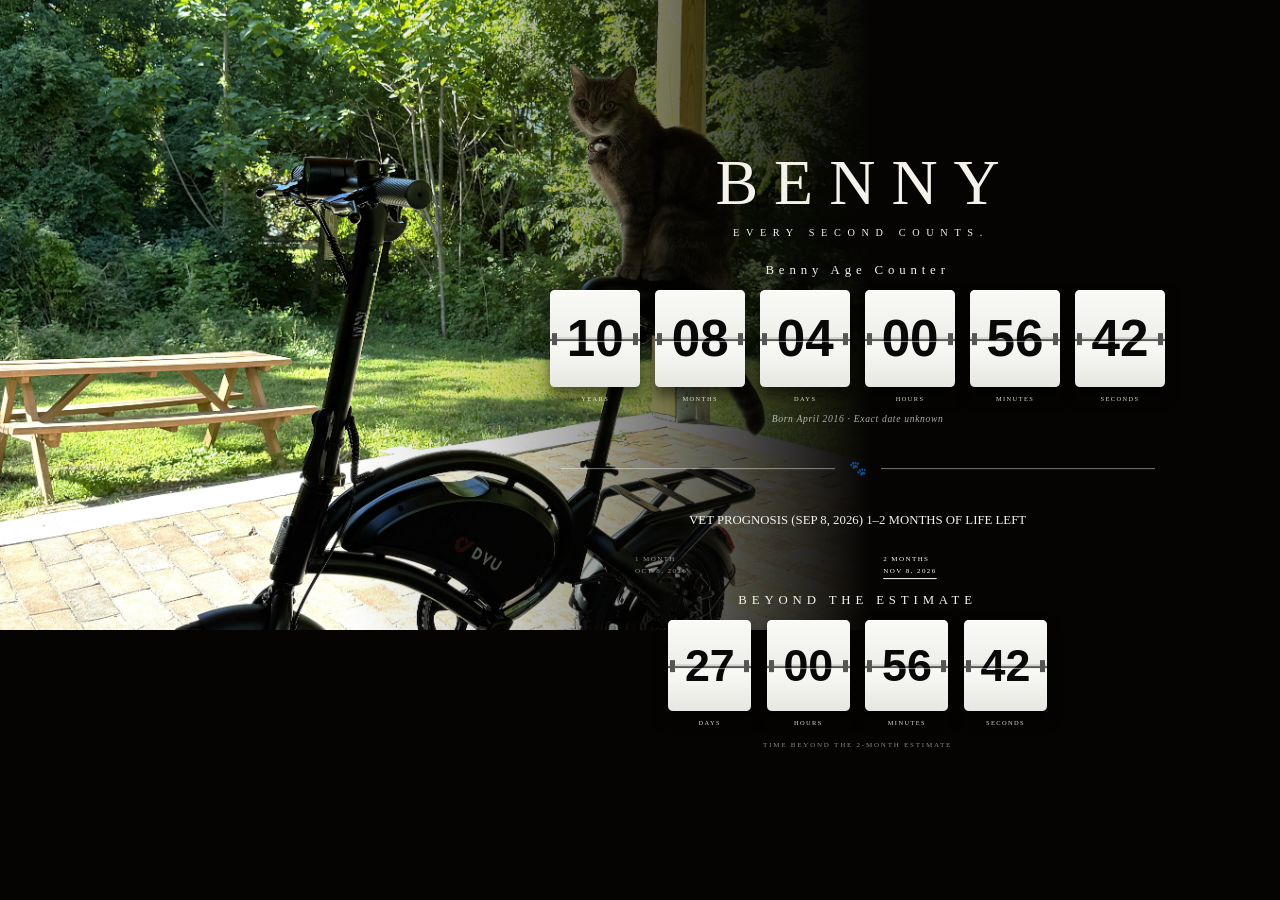
<file: counter.html>
<!doctype html>
<html lang="en">
    <head>
        <meta charset="UTF-8" />
        <meta name="viewport" content="width=device-width, initial-scale=1.0" />

        <link rel="stylesheet" href="static/css/counter.css" />

        <title>Benny — Every Second Counts</title>
    </head>

    <body>
        <main class="counter-page">
            <!-- BENNY PHOTO -->
            <div class="benny-photo"></div>

            <!-- dark transition from photo into counter -->
            <div class="photo-fade"></div>

            <!-- COUNTER CONTENT -->
            <section class="counter-content">
                <header class="counter-header">
                    <h1>BENNY</h1>
                    <p>EVERY SECOND COUNTS.</p>
                </header>

                <!-- AGE -->
                <section class="age-section">
                    <h2>Benny Age Counter</h2>

                    <div class="flip-clock age-clock">
                        <div class="time-unit">
                            <div class="flip-card" id="age-years">00</div>
                            <span>YEARS</span>
                        </div>

                        <div class="time-unit">
                            <div class="flip-card" id="age-months">00</div>
                            <span>MONTHS</span>
                        </div>

                        <div class="time-unit">
                            <div class="flip-card" id="age-days">00</div>
                            <span>DAYS</span>
                        </div>

                        <div class="time-unit">
                            <div class="flip-card" id="age-hours">00</div>
                            <span>HOURS</span>
                        </div>

                        <div class="time-unit">
                            <div class="flip-card" id="age-minutes">00</div>
                            <span>MINUTES</span>
                        </div>

                        <div class="time-unit">
                            <div class="flip-card" id="age-seconds">00</div>
                            <span>SECONDS</span>
                        </div>
                    </div>

                    <p class="birth-note">Born April 2016 · Exact date unknown</p>
                </section>

                <!-- PAW DIVIDER -->
                <div class="divider">
                    <span></span>
                    <div>🐾</div>
                    <span></span>
                </div>

                <!-- PROGNOSIS -->
                <section class="prognosis-section">
                    <p class="prognosis-copy">
                        VET PROGNOSIS (SEP 8, 2026) 1–2 MONTHS OF LIFE LEFT
                    </p>

                    <!-- <p class="months-left">1–2 MONTHS LEFT.</p> -->

                    <!-- ESTIMATED WINDOW -->
                    <!-- ESTIMATED WINDOW -->
                    <div class="estimate-window">
                        <button class="estimate-date estimate-option" data-months="1" type="button">
                            <span>1 MONTH</span>
                            <strong>OCT 8, 2026</strong>
                        </button>

                        <!-- <div class="timeline">
                            <div class="timeline-progress" id="window-progress"></div>

                            <div class="timeline-marker" id="window-marker"></div>
                        </div> -->

                        <button
                            class="estimate-date estimate-option active"
                            data-months="2"
                            type="button"
                        >
                            <span>2 MONTHS</span>
                            <strong>NOV 8, 2026</strong>
                        </button>
                    </div>
                    <h2 id="prognosis-title">ESTIMATED TIME REMAINING</h2>

                    <!-- PROGNOSIS CLOCK -->
                    <div class="flip-clock prognosis-clock">
                        <div class="time-unit">
                            <div class="flip-card" id="prog-days">00</div>
                            <span>DAYS</span>
                        </div>

                        <div class="time-unit">
                            <div class="flip-card" id="prog-hours">00</div>
                            <span>HOURS</span>
                        </div>

                        <div class="time-unit">
                            <div class="flip-card" id="prog-minutes">00</div>
                            <span>MINUTES</span>
                        </div>

                        <div class="time-unit">
                            <div class="flip-card" id="prog-seconds">00</div>
                            <span>SECONDS</span>
                        </div>
                    </div>

                    <p id="prognosis-status">ESTIMATED WINDOW: OCTOBER 8 – NOVEMBER 8, 2026</p>
                </section>
            </section>
        </main>

        <script src="static/js/bennyCounter.js"></script>
    </body>
</html>
</file>
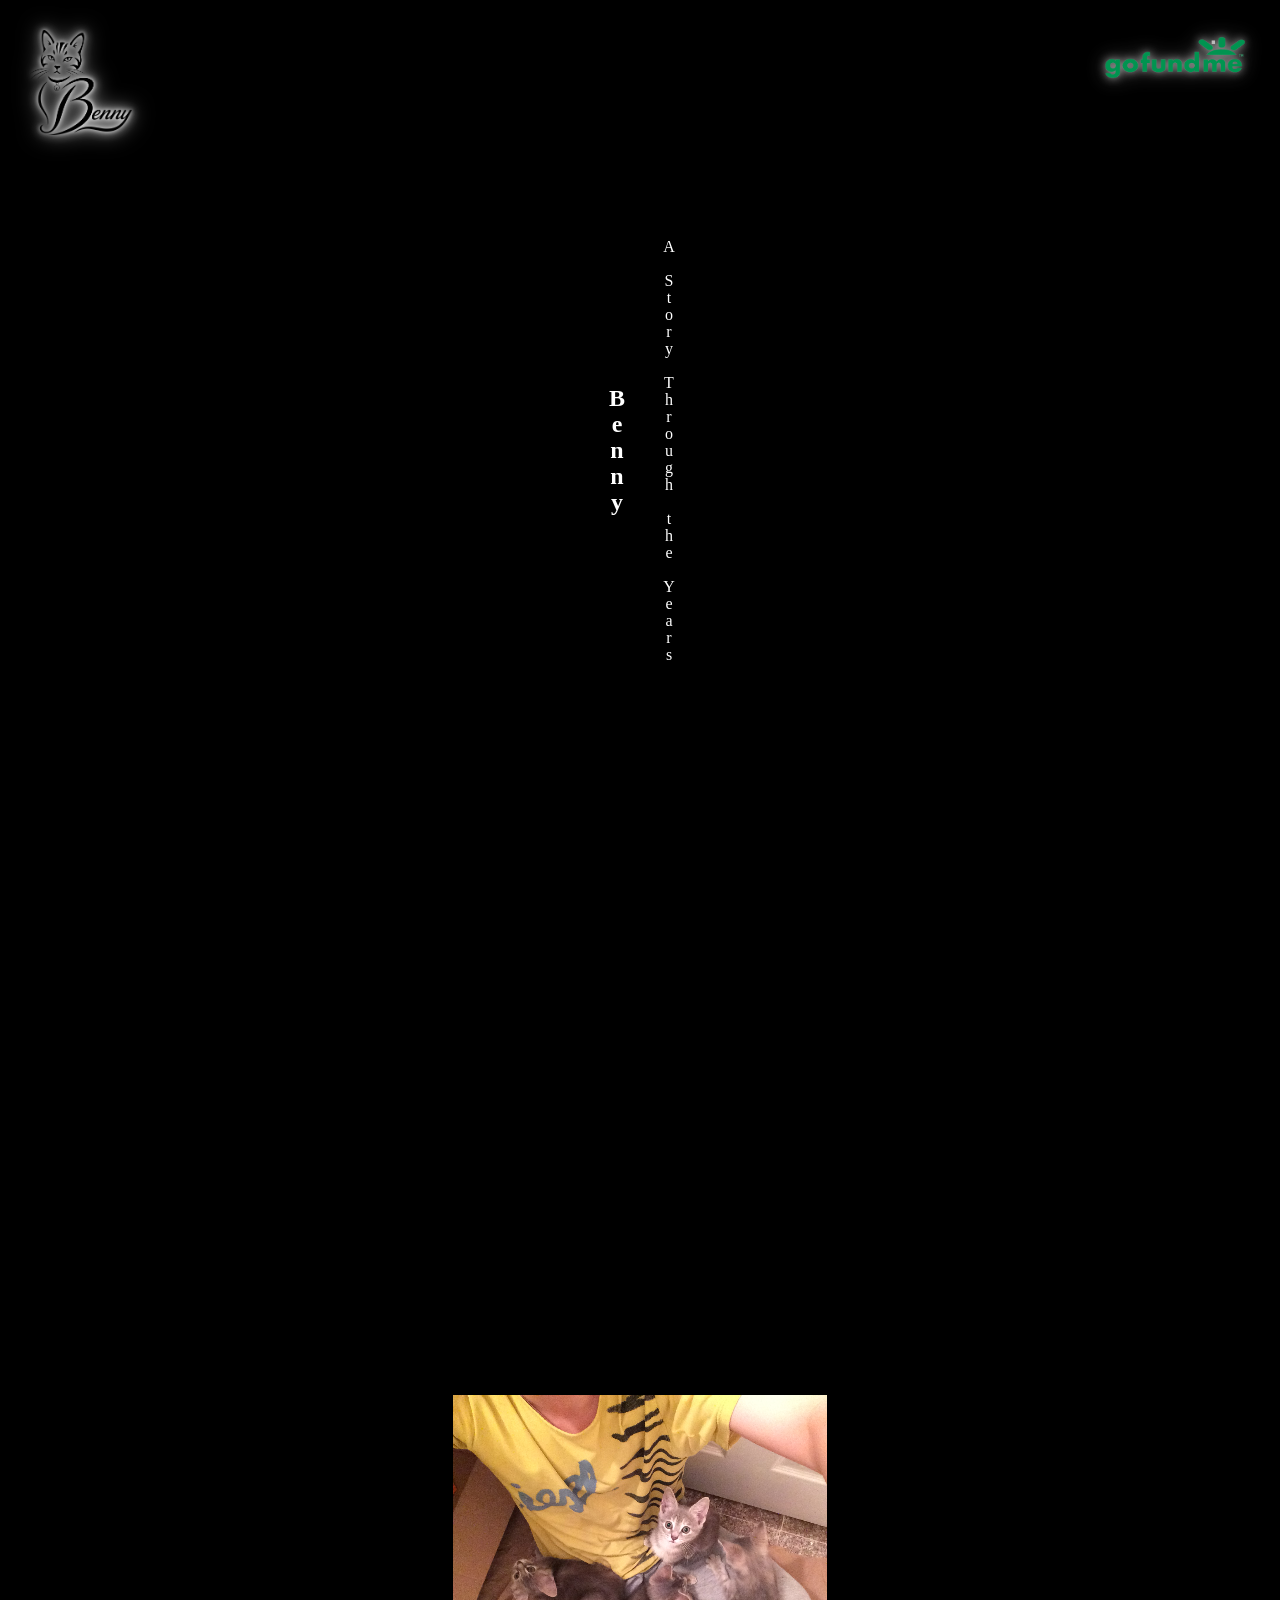
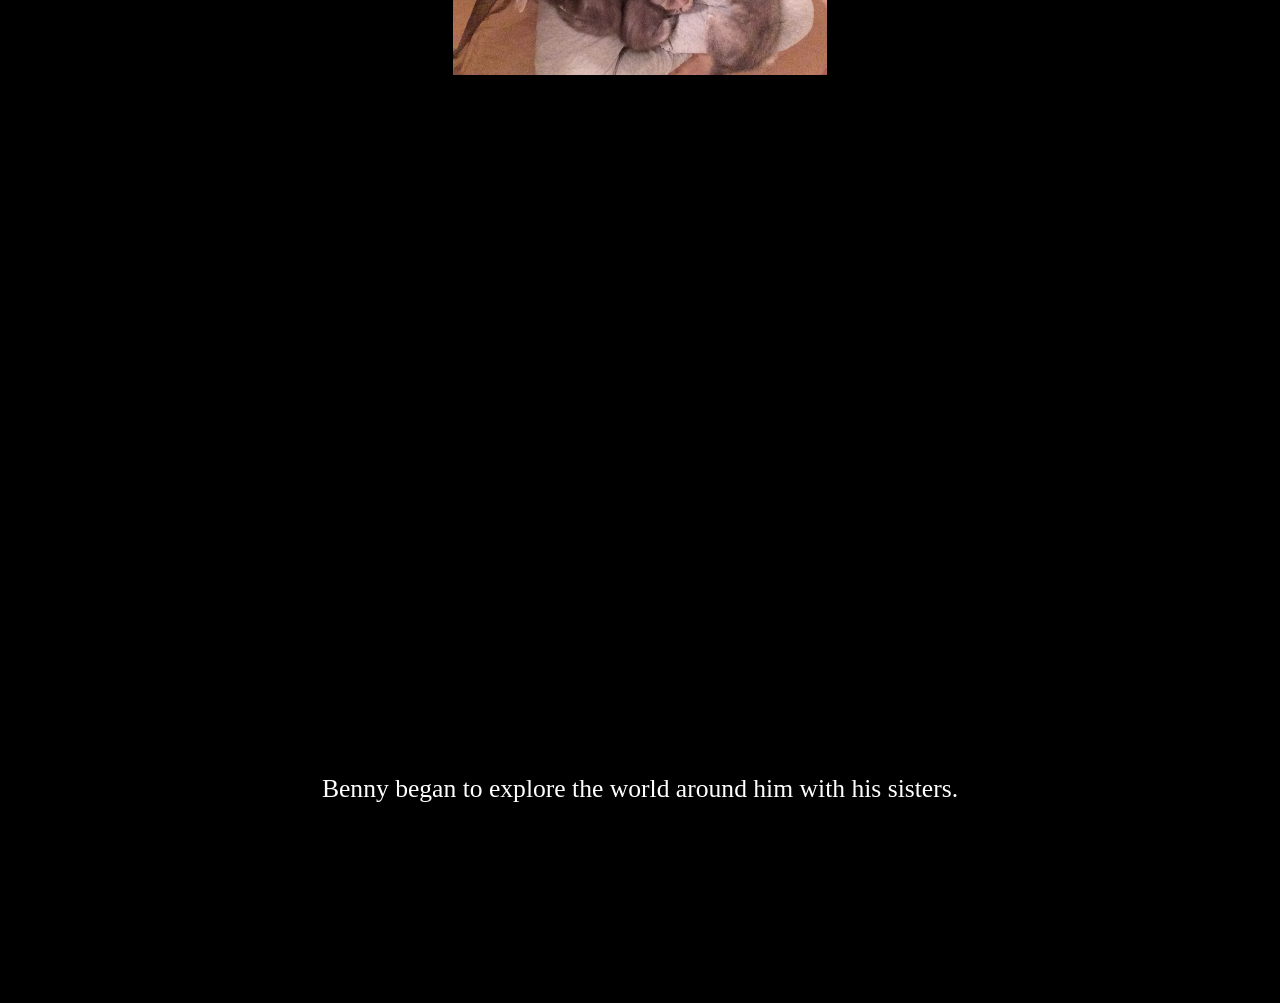
<file: story.html>
<!doctype html>
<html lang="en">
    <head>
        <meta charset="UTF-8" />
        <meta name="viewport" content="width=device-width, initial-scale=1.0" />

        <link rel="stylesheet" href="static/css/base.css" />
        <link rel="stylesheet" href="static/css/story.css" />

        <title>Benny the 🐈 story</title>
    </head>

    <body>
        <section class="story-intro">
            <h1>Benny</h1>
            <p>A Story Through the Years</p>
        </section>

        <section class="story-scene" data-animation="split">
            <img src="static/img/IMG_0708_1.jpg" class="story-photo" alt="Young Benny" />

            <div class="story-text">
                <p>Once upon a time, there was a little kitten named Benny.</p>
            </div>
        </section>

        <section class="story-scene" data-animation="zoom">
            <img src="static/img/IMG_0855.JPG" class="story-photo" alt="Benny in 2017" />

            <div class="story-text">
                <p>An orphan kitten, but never alone.</p>
            </div>
        </section>

        <section class="video-scene" data-scroll-speed="340">
            <div class="video-sticky">
                <video class="story-video" muted playsinline preload="metadata">
                    <source src="static/videos/4_kittens_eating.mp4" type="video/mp4" />
                </video>

                <div class="video-text">
                    <p>Benny began to explore the world around him with his sisters.</p>
                </div>
            </div>
        </section>

        <script src="static/js/bennyLogo.js"></script>
        <script src="static/js/storyScroll.js"></script>
    </body>
</html>
</file>
<file: static/css/counter.css>
* {
    box-sizing: border-box;
}

html,
body {
    width: 100%;
    height: 100%;
    margin: 0;
}

body {
    background: #050403;
    color: #f5f2ec;
    font-family: Georgia, "Times New Roman", serif;
    overflow: hidden;
}

/* =========================================
   PAGE
========================================= */

.counter-page {
    position: relative;

    width: 100vw;
    height: 100vh;

    overflow: hidden;

    background: #050403;
}

/* =========================================
   BENNY PHOTO
========================================= */

.benny-photo {
    position: absolute;

    top: 0;
    left: 0;

    position: absolute;
    inset: 0;

    width: 70%;
    height: 70%;

    background-image: url("../img/IMG_2151.jpg");
    background-size: cover;
    background-position: center;
    background-repeat: no-repeat;

    z-index: 0;
}

/* gradient makes photo disappear into black */

.photo-fade {
    position: absolute;
    inset: 0;

    background: linear-gradient(
        90deg,
        transparent 0%,
        transparent 27%,
        rgba(5, 4, 3, 0.15) 38%,
        rgba(5, 4, 3, 0.75) 59%,
        #050403 68%,
        #050403 100%
    );

    z-index: 1;

    pointer-events: none;
}

/* =========================================
   RIGHT CONTENT
========================================= */

.counter-content {
    position: absolute;

    top: 50%;
    right: 4%;

    transform: translateY(-50%);

    width: 58%;
    max-width: 850px;

    text-align: center;

    z-index: 2;
}

/* =========================================
   HEADER
========================================= */

.counter-header h1 {
    margin: 0;

    font-size: clamp(2.5rem, 5vw, 5.2rem);
    font-weight: 400;

    letter-spacing: 0.25em;
    padding-left: 0.25em;

    line-height: 1;
}

.counter-header p {
    margin: 12px 0 25px;

    font-size: clamp(0.55rem, 0.8vw, 0.85rem);

    letter-spacing: 0.65em;
    padding-left: 0.65em;
}

/* =========================================
   SECTION TITLES
========================================= */

.age-section h2,
.prognosis-section h2 {
    margin: 0 0 12px;

    font-size: clamp(0.65rem, 1vw, 1rem);

    font-weight: 400;

    letter-spacing: 0.38em;
}

/* =========================================
   CLOCK
========================================= */

.flip-clock {
    display: flex;

    justify-content: center;
    align-items: flex-start;

    gap: clamp(6px, 1.2vw, 17px);

    width: 100%;
}

.time-unit {
    width: clamp(55px, 7vw, 92px);

    text-align: center;
}

/* physical clock card */

.flip-card {
    position: relative;

    display: flex;

    align-items: center;
    justify-content: center;

    width: 100%;
    aspect-ratio: 0.92 / 1;

    overflow: hidden;

    border-radius: 5px;

    color: #080808;

    background: linear-gradient(
        to bottom,
        #fafaf7 0%,
        #eeeeea 48%,
        #c8c8c4 49.5%,
        #fafaf7 51%,
        #e7e7e2 100%
    );

    font-family: Arial, Helvetica, sans-serif;

    font-size: clamp(1.9rem, 4vw, 4rem);

    font-weight: 700;

    line-height: 1;

    box-shadow:
        0 8px 14px rgba(0, 0, 0, 0.55),
        inset 0 1px 1px rgba(255, 255, 255, 1);

    transform-origin: center;
}

/* horizontal mechanical split */

.flip-card::after {
    content: "";

    position: absolute;

    left: 0;
    right: 0;

    top: 50%;

    height: 2px;

    background: rgba(0, 0, 0, 0.65);

    box-shadow: 0 1px rgba(255, 255, 255, 0.5);

    z-index: 3;
}

/* side hinges */

.flip-card::before {
    content: "";

    position: absolute;

    left: 2px;
    right: 2px;

    top: calc(50% - 6px);

    height: 12px;

    border-left: 5px solid #555;
    border-right: 5px solid #555;

    z-index: 4;
}

.time-unit > span {
    display: block;

    margin-top: 8px;

    font-size: clamp(0.35rem, 0.5vw, 0.55rem);

    letter-spacing: 0.22em;

    opacity: 0.9;
}

/* =========================================
   FLIP ANIMATION
========================================= */

.flip-card.flip {
    animation: flip-number 0.42s ease;
}

@keyframes flip-number {
    0% {
        transform: rotateX(0deg);
    }

    45% {
        transform: rotateX(-75deg);
    }

    65% {
        transform: rotateX(15deg);
    }

    82% {
        transform: rotateX(-5deg);
    }

    100% {
        transform: rotateX(0deg);
    }
}

/* =========================================
   BIRTH NOTE
========================================= */

.birth-note {
    margin: 11px 0 0;

    font-size: clamp(0.55rem, 0.75vw, 0.8rem);

    font-style: italic;

    letter-spacing: 0.07em;

    opacity: 0.7;
}

/* =========================================
   DIVIDER
========================================= */

.divider {
    display: flex;
    align-items: center;
    gap: 14px;

    width: 80%;

    margin: clamp(28px, 4vh, 55px) auto;
}

.divider span {
    height: 1px;

    background: rgba(255, 255, 255, 0.45);

    flex: 1;
}

.divider div {
    font-size: 0.9rem;

    opacity: 0.65;
}

/* =========================================
   PROGNOSIS
========================================= */

.prognosis-copy {
    margin: 0;

    font-size: clamp(0.7rem, 1vw, 1rem);
}

.months-left {
    margin: 7px 0 18px;

    font-size: clamp(0.9rem, 1.4vw, 1.4rem);

    letter-spacing: 0.18em;
}

/* =========================================
   ESTIMATE TIMELINE
========================================= */

.estimate-window {
    display: grid;
    grid-template-columns: 1fr 1fr;
    align-items: center;

    gap: clamp(20px, 4vw, 60px);

    width: 60%;

    margin: clamp(20px, 3vh, 45px) auto 18px;
}

.estimate-date {
    display: flex;

    flex-direction: column;

    gap: 4px;

    font-size: clamp(0.4rem, 0.55vw, 0.55rem);

    letter-spacing: 0.2em;
}

.estimate-date strong {
    font-weight: 400;
}

.timeline {
    position: relative;

    height: 2px;

    background: rgba(255, 255, 255, 0.35);
}

.timeline-progress {
    position: absolute;

    top: 0;
    left: 0;

    width: 0%;
    height: 100%;

    background: white;
}

.timeline-marker {
    position: absolute;

    top: 50%;
    left: 0%;

    width: 12px;
    height: 12px;

    border-radius: 50%;

    background: white;

    transform: translate(-50%, -50%);
}

/* =========================================
   PROGNOSIS CLOCK
========================================= */

.prognosis-clock {
    width: 70%;

    margin: auto;
}

.prognosis-clock .time-unit {
    width: clamp(55px, 6.5vw, 85px);
}

.prognosis-clock .flip-card {
    font-size: clamp(1.8rem, 3.5vw, 3.5rem);
}

#prognosis-status {
    margin: 15px 0 0;

    font-size: clamp(0.38rem, 0.55vw, 0.55rem);

    letter-spacing: 0.25em;

    opacity: 0.55;
}

/* =========================================
   MOBILE
========================================= */

@media (max-width: 700px) {
    body {
        overflow-y: auto;
    }

    .counter-page {
        min-height: 100vh;
        height: auto;
    }

    .benny-photo {
        width: 100%;
        height: 50vh;

        background-position: center;
    }

    .photo-fade {
        background: linear-gradient(
            to bottom,
            transparent 0%,
            rgba(5, 4, 3, 0.15) 25%,
            #050403 42%,
            #050403 100%
        );
    }

    .counter-content {
        position: relative;

        top: auto;
        right: auto;

        transform: none;

        width: 94%;

        margin: 25vh auto 0;

        padding-bottom: 60px;
    }

    .flip-clock {
        gap: 5px;
    }

    .time-unit {
        flex: 1;

        min-width: 0;
    }

    .flip-card {
        font-size: clamp(1.3rem, 7vw, 2.2rem);
    }

    .time-unit > span {
        font-size: 0.3rem;
        letter-spacing: 0.08em;
    }

    .estimate-window {
        width: 100%;

        grid-template-columns: 70px 1fr 70px;

        gap: 8px;
    }

    .prognosis-clock {
        width: 80%;
    }
}

.estimate-option {
    appearance: none;

    padding: 0;

    border: none;
    background: transparent;

    color: rgba(255, 255, 255, 0.55);

    font-family: inherit;

    cursor: pointer;

    transition:
        color 0.25s ease,
        transform 0.25s ease;
}

.estimate-option:hover {
    color: white;
}

.estimate-option.active {
    color: white;
}

.estimate-option.active strong {
    text-decoration: underline;
    text-underline-offset: 5px;
}

.estimate-option:hover {
    transform: scale(1.05);
}
</file>
<file: static/css/base.css>
.intro-carousel {
    position: relative;

    width: 100%;
    height: 100vh;

    overflow: hidden;
}

.intro-video {
    position: absolute;
    inset: 0;

    width: 100%;
    height: 100vh;

    object-fit: cover;
    object-position: center;

    opacity: 0;
    z-index: 0;
    pointer-events: none;

    transition: opacity 1.5s ease;
}

.intro-video.active {
    opacity: 1;
    z-index: 1;
    pointer-events: auto;
}

.counter-frame {
    border: none;
    background: rgb(102, 134, 43);
}

.video-1 {
    width: 250%;

    object-fit: contain;
    object-position: left center;

    transform: translateX(-30%);
}

body {
    color: white;
    margin: 0;
    padding: 0;

    opacity: 1;
    transition: opacity 0.6s ease;

    width: 100%;
    height: 100%;

    background: black;
}

body.page-exit {
    opacity: 0;
}

.carousel-button {
    position: absolute;

    top: 50%;
    transform: translateY(-50%);

    z-index: 10;

    background: rgba(0, 0, 0, 0.3);
    border: none;

    color: white;
    font-size: 3rem;

    cursor: pointer;

    padding: clamp(8px, 1.5vw, 18px) clamp(12px, 2vw, 24px);
}

.prev {
    left: clamp(10px, 3vw, 40px);
}

.next {
    right: clamp(10px, 3vw, 40px);
}

.carousel-dots {
    position: absolute;

    bottom: 30px;
    left: 50%;

    transform: translateX(-50%);

    display: flex;
    gap: 10px;

    z-index: 10;
}

.dot {
    width: 10px;
    height: 10px;

    padding: 0;

    border: 1px solid white;
    border-radius: 50%;

    background: transparent;

    cursor: pointer;
}

.dot.active {
    background: white;
}

@media (min-width: 768px) {
    .video-1 {
        width: 100%;
        height: 100vh;

        object-fit: cover;
        object-position: center;

        transform: none;
    }
}

@media (max-width: 600px) {
    .support-benny {
        position: fixed;

        top: 10px;
        right: 10px;

        z-index: 99999;
    }
}

.enter-button {
    position: absolute;

    top: 60%;
    left: 50%;

    transform: translate(-50%, -50%);

    z-index: 20;

    color: white;
    text-decoration: none;

    font-size: clamp(2rem, 2vw, 4rem);
    letter-spacing: 0.3em;

    cursor: pointer;

    opacity: 0.8;

    transition:
        opacity 0.3s ease,
        letter-spacing 0.3s ease;
}

.enter-button:hover {
    opacity: 1;
    letter-spacing: 0.45em;
}

.benny-logo {
    position: fixed;
    top: clamp(5px, 3vw, 30px);
    left: clamp(5px, 3vw, 30px);

    z-index: 9999;

    transition:
        opacity 0.3s ease,
        transform 0.3s cubic-bezier(0.16, 1, 0.3, 1);
}

.benny-logo img {
    width: clamp(79px, 8vw, 140px);
    height: auto;
    filter: drop-shadow(0 0 2px rgba(255, 255, 255, 1))
        drop-shadow(0 0 5px rgba(255, 255, 255, 0.8)) drop-shadow(0 0 10px rgba(255, 255, 255, 0.5));
}

.benny-logo:hover {
    opacity: 1;
    transform: scale(1.15);
}

.support-benny {
    position: fixed;

    top: clamp(15px, 3vw, 30px);
    right: clamp(15px, 3vw, 30px);

    z-index: 9999;

    display: flex;
    align-items: center;
    gap: 6px;

    text-decoration: none;

    font-size: clamp(0.6rem, 1vw, 0.8rem);
    letter-spacing: 0.08em;

    opacity: 0.8;

    transition:
        opacity 0.3s ease,
        transform 0.3s ease;
}

.support-benny img {
    display: block;

    width: clamp(100px, 28vw, 150px);

    height: auto;
    max-width: none;

    filter: drop-shadow(0 0 2px rgba(255, 255, 255, 0.1))
        drop-shadow(0 0 5px rgba(255, 255, 255, 0.8)) drop-shadow(0 0 10px rgba(255, 255, 255, 0.3));
}

.support-benny:hover {
    opacity: 1;
    transform: scale(1.05);
}
</file>
<file: static/css/story.css>
.story-intro {
    height: 100vh;

    display: flex;
    justify-content: center;
    align-items: center;

    gap: 30px;
}

.story-intro h1,
.story-intro p {
    writing-mode: vertical-rl;
    text-orientation: upright;

    margin: 0;
}

.story-scene {
    position: relative;

    min-height: 100vh;

    display: flex;
    flex-direction: column;
    justify-content: center;
    align-items: center;

    gap: 5px;

    padding: 2rem 8vw;

    margin: 0;

    overflow: hidden;
}

.story-photo {
    width: clamp(300px, 65vw, 900px);
    height: auto;

    max-height: 75vh;
    object-fit: contain;

    will-change: transform;
}

.story-text {
    width: min(80vw, 600px);

    text-align: center;

    will-change: transform;

    font-size: clamp(1.72rem, 2vw, 3.24rem);
}

.story-video {
    width: clamp(280px, 70vw, 1000px);
    max-height: 75vh;

    object-fit: contain;

    display: block;
}
.video-scene {
    position: relative;

    margin: 0;
    padding: 0;
}

.video-sticky {
    position: sticky;
    top: 0;

    height: 100vh;

    display: flex;
    flex-direction: column;
    justify-content: center;
    align-items: center;

    gap: clamp(8px, 2vw, 24px);

    overflow: hidden;
}

.story-video {
    width: clamp(280px, 70vw, 1000px);
    max-height: 70vh;

    object-fit: contain;
    display: block;
}

.video-text {
    width: min(85vw, 700px);

    text-align: center;

    font-size: clamp(1.2rem, 2vw, 2rem);
}

.story-intro + .story-scene {
    margin-top: -40vh;
}

.story-scene + .story-scene {
    margin-top: -45vh;
}

/* Last photo → video */
.story-scene + .video-scene {
    margin-top: -40vh;
}

/* =========================
   Benny intro animation
   ========================= */

/* =========================
   Benny intro animation
   ========================= */

.story-intro {
    height: 100vh;

    display: flex;
    justify-content: center;
    align-items: center;

    gap: 30px;

    overflow: hidden;
}

/* Keep the original vertical layout */
.story-intro h1,
.story-intro p {
    writing-mode: vertical-rl;
    text-orientation: upright;

    margin: 0;
}

/* Benny */
.story-intro h1 {
    opacity: 0;

    transform: translateY(25px) scale(0.92);
    filter: blur(6px);

    animation: bennyReveal 1.2s cubic-bezier(0.16, 1, 0.3, 1) forwards;
}

/* Story subtitle */
.story-intro p {
    opacity: 0;

    transform: translateY(20px);
    filter: blur(5px);

    animation: bennySubtitle 0.9s ease-out 0.45s forwards;
}

@keyframes bennyReveal {
    from {
        opacity: 0;
        transform: translateY(25px) scale(0.92);
        filter: blur(6px);
    }

    to {
        opacity: 1;
        transform: translateY(0) scale(1);
        filter: blur(0);
    }
}

@keyframes bennySubtitle {
    from {
        opacity: 0;
        transform: translateY(20px);
        filter: blur(5px);
    }

    to {
        opacity: 1;
        transform: translateY(0);
        filter: blur(0);
    }
}

/* Respect reduced-motion preferences */
@media (prefers-reduced-motion: reduce) {
    .story-intro h1,
    .story-intro p {
        animation: none;
        opacity: 1;
        transform: none;
        filter: none;
    }
}

@media (max-width: 600px) {
    .story-intro p {
        line-height: 1.7;
    }
}
</file>
